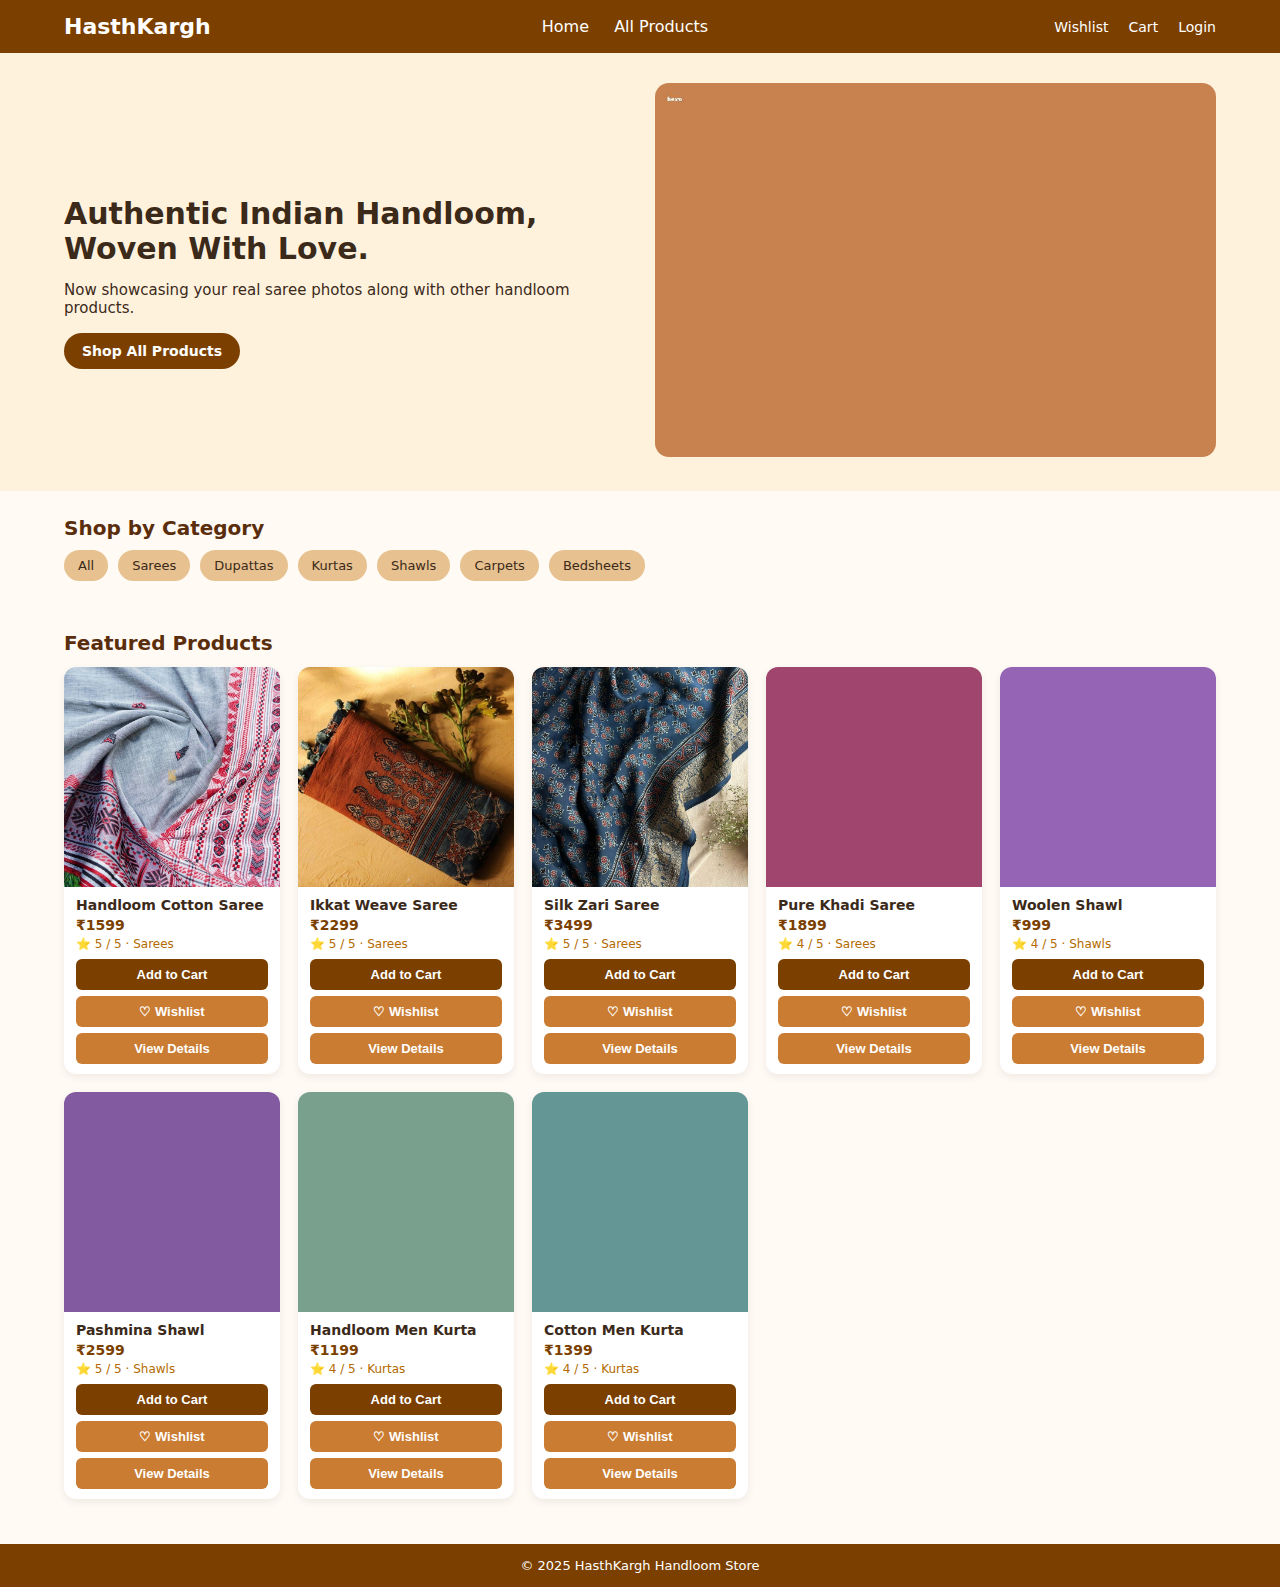
<file: index.html>
<!DOCTYPE html>
<html lang="en">
<head>
  <meta charset="UTF-8">
  <title>HasthKargh - Handloom Store</title>
  <link rel="stylesheet" href="styles.css">
  <script src="script.js"></script>
</head>
<body onload="renderHome()">
<header>
  <div class="logo">HasthKargh</div>
  <nav>
    <a href="index.html">Home</a>
    <a href="products.html">All Products</a>
  </nav>
  <div class="right">
    <a href="wishlist.html">Wishlist</a>
    <a href="cart.html">Cart</a>
    <a href="login.html">Login</a>
  </div>
</header>

<section class="hero">
  <div class="hero-text">
    <h1>Authentic Indian Handloom, Woven With Love.</h1>
    <p>Now showcasing your real saree photos along with other handloom products.</p>
    <a href="products.html" class="btn-primary">Shop All Products</a>
  </div>
  <div class="hero-img">
    <img src="hero.jpg" alt="HasthKargh banner">
  </div>
</section>

<section class="section">
  <div class="section-title">Shop by Category</div>
  <div class="categories">
    <span class="chip" onclick="location.href='products.html'">All</span>
    <span class="chip" onclick="location.href='products.html#Sarees'">Sarees</span>
    <span class="chip" onclick="location.href='products.html#Dupattas'">Dupattas</span>
    <span class="chip" onclick="location.href='products.html#Kurtas'">Kurtas</span>
    <span class="chip" onclick="location.href='products.html#Shawls'">Shawls</span>
    <span class="chip" onclick="location.href='products.html#Carpets'">Carpets</span>
    <span class="chip" onclick="location.href='products.html#Bedsheets'">Bedsheets</span>
  </div>
</section>

<section class="section">
  <div class="section-title">Featured Products</div>
  <div class="products-grid" id="featured-products"></div>
</section>

<div class="footer">© 2025 HasthKargh Handloom Store</div>
</body>
</html>
</file>
<file: styles.css>
*{box-sizing:border-box;}
body{margin:0;font-family:system-ui,-apple-system,BlinkMacSystemFont,'Poppins',sans-serif;background:#fffaf4;color:#3b2a1a;}
a{text-decoration:none;color:inherit;}
header{background:#7b3f00;color:#fff;padding:14px 5%;display:flex;align-items:center;justify-content:space-between;position:sticky;top:0;z-index:20;}
header .logo{font-weight:700;font-size:22px;}
header nav a{margin:0 10px;font-weight:500;}
header .right a{margin-left:15px;font-size:14px;}
.hero{display:flex;flex-wrap:wrap;align-items:center;gap:30px;padding:30px 5%;background:#fff2dd;}
.hero-text{flex:1 1 260px;}
.hero-text h1{font-size:30px;margin-bottom:10px;}
.hero-text p{font-size:15px;margin-bottom:16px;}
.btn-primary{display:inline-block;padding:10px 18px;border-radius:20px;background:#7b3f00;color:#fff;font-weight:600;font-size:14px;}
.hero-img{flex:1 1 260px;}
.hero-img img{width:100%;border-radius:14px;}
.section{padding:25px 5%;}
.section-title{font-size:20px;font-weight:600;margin-bottom:10px;color:#5a2d0c;}
.categories{display:flex;flex-wrap:wrap;gap:10px;}
.chip{padding:8px 14px;border-radius:20px;background:#e7c18f;font-size:13px;font-weight:500;cursor:pointer;}
.products-grid{display:grid;grid-template-columns:repeat(auto-fit,minmax(210px,1fr));gap:18px;margin-top:12px;}
.card{background:#fff;border-radius:12px;box-shadow:0 3px 8px rgba(0,0,0,0.07);overflow:hidden;display:flex;flex-direction:column;}
.card img{width:100%;height:220px;object-fit:cover;}
.card-body{padding:10px 12px;font-size:14px;flex:1;display:flex;flex-direction:column;}
.card-body .name{font-weight:600;margin-bottom:4px;}
.card-body .price{color:#7b3f00;font-weight:700;margin-bottom:4px;}
.card-body .rating{font-size:12px;color:#b36b00;margin-bottom:8px;}
.card-body button{margin-top:auto;padding:8px;border:none;border-radius:6px;background:#7b3f00;color:#fff;font-weight:600;font-size:13px;cursor:pointer;width:100%;}
.card-body button.secondary{background:#c97c32;margin-top:6px;}
.footer{background:#7b3f00;color:#fff;font-size:13px;text-align:center;padding:14px;margin-top:20px;}
.layout{max-width:1100px;margin:0 auto;padding:20px 5%;}
.detail-layout{display:flex;flex-wrap:wrap;gap:24px;}
.detail-img{flex:1 1 260px;}
.detail-img img{width:100%;border-radius:14px;}
.detail-info{flex:1 1 260px;}
.detail-info h2{margin-top:0;}
input[type='text']{padding:8px;border-radius:6px;border:1px solid #caa777;width:240px;}
.table-like .card{margin-bottom:10px;}
@media(max-width:700px){
  header{flex-direction:column;align-items:flex-start;gap:6px;}
}
</file>
